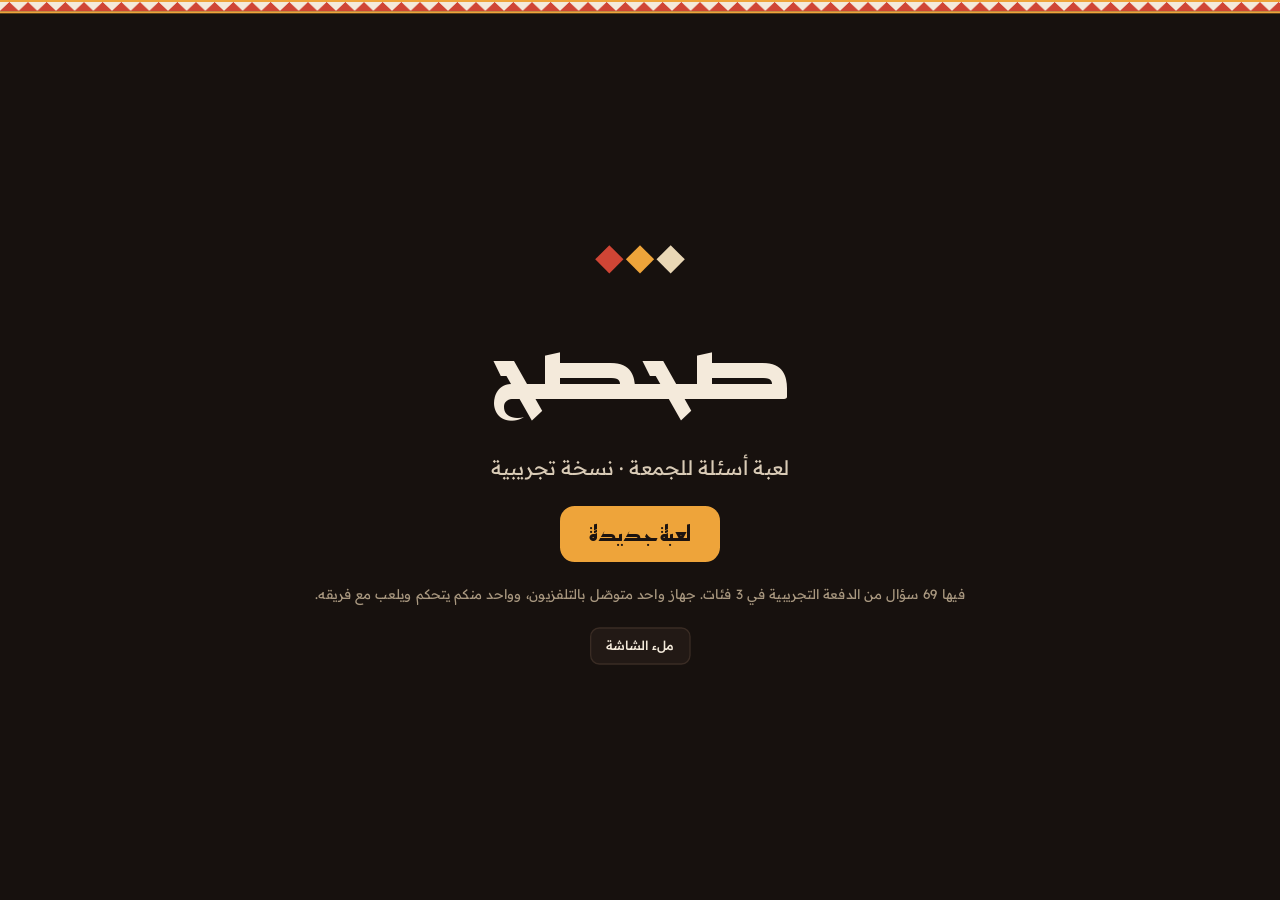
<file: index.html>
<!doctype html>
<html lang="ar" dir="rtl">
<head>
<meta charset="utf-8">
<meta name="viewport" content="width=device-width, initial-scale=1, viewport-fit=cover">
<meta name="robots" content="noindex, nofollow">
<meta name="apple-mobile-web-app-capable" content="yes">
<meta name="mobile-web-app-capable" content="yes">
<meta name="apple-mobile-web-app-status-bar-style" content="black-translucent">
<meta name="apple-mobile-web-app-title" content="صحصح">
<meta name="theme-color" content="#17110E">
<title>صحصح تجريبي</title>
<link rel="stylesheet" href="https://fonts.googleapis.com/css2?family=Readex+Pro:wght@300..700&family=Reem+Kufi:wght@400..700&display=swap">
<style>
/* Layout: a fixed 1920×1080 TV stage, scaled to fit any screen; one screen at a time (home → setup → lifelines → board → question → answer → end).
   Deliberately single-theme (night-time TV game), so colours are set explicitly. */
:root{
  --tent:#17110E; --tent2:#1D1612; --raised:#221915; --raised2:#2A201B; --line:#3A2C24; --chip:#2C221C;
  --wool:#F4EADB; --wool2:#D9CBB6; --dim:#A8977F; --mute:#7D6C5E; --ink:#1B1310;
  --sand:#E9D7B5; --saffron:#EEA43A; --madder:#CF4535; --t1:#3CC0B4; --t2:#8F86F2; --bad:#F2A79C;
  --f-ui:'Readex Pro','Noto Sans Arabic',Tahoma,sans-serif; --f-display:'Reem Kufi','Readex Pro',sans-serif;
  color-scheme:dark;
}
*{box-sizing:border-box}
[hidden]{display:none!important}
html,body{height:100%}
body{margin:0;background:#0F0B09;color:var(--wool);font-family:var(--f-ui);overflow:hidden;-webkit-text-size-adjust:100%}
#viewport{position:fixed;top:env(safe-area-inset-top,0px);right:env(safe-area-inset-right,0px);bottom:env(safe-area-inset-bottom,0px);left:env(safe-area-inset-left,0px);display:flex;align-items:center;justify-content:center;overflow:hidden;overflow:clip}
#stage{width:1920px;height:1080px;flex:none;transform-origin:center center;background:var(--tent);position:relative;overflow:hidden;line-height:1.5}
button,input{font:inherit;color:inherit}
button{cursor:pointer;touch-action:manipulation;-webkit-tap-highlight-color:transparent}
button:disabled{cursor:default}
button:focus-visible,input:focus-visible{outline:5px solid var(--wool);outline-offset:4px}
.screen{position:absolute;inset:0;padding:40px 56px;display:flex;flex-direction:column;gap:24px}
.disp{font-family:var(--f-display);font-weight:700;line-height:1.3}
.sadu{height:14px;background:conic-gradient(from 135deg at 50% 0,var(--madder) 90deg,#0000 0) 0 0/28px 14px repeat-x var(--wool)}
.band{display:flex;flex-direction:column}.band i{display:block;height:3px;background:var(--saffron)}
.pips{display:flex;gap:9px}.pips span{width:11px;height:11px;transform:rotate(45deg);background:currentColor}
.btn{border:0;border-radius:22px;background:var(--saffron);color:var(--ink);font-family:var(--f-display);font-weight:700;font-size:32px;min-height:84px;padding:0 44px;transition:transform .15s ease}
@media (hover:hover){.btn:not(:disabled):hover{transform:translateY(-3px)}.tile:not(:disabled):hover{transform:scale(1.04)}}
.btn.ghost{background:var(--raised);border:2px solid var(--line);color:var(--wool)}
.btn:disabled,.btn.ghost:disabled{background:var(--chip);border-color:transparent;color:var(--mute)}
.small{font-size:19px;min-height:56px;padding:0 22px;border-radius:14px;font-family:var(--f-ui);font-weight:500}
.steps{display:flex;gap:14px;font-size:20px}.steps span{padding:8px 18px;border-radius:99px;border:1px solid var(--line);color:var(--dim)}.steps span.on{background:var(--saffron);border-color:var(--saffron);color:var(--ink);font-weight:600}
.row{display:flex;align-items:center;gap:16px}
.spacer{flex:1}
.panel{border-radius:26px;background:var(--raised);padding:18px 28px;display:flex;align-items:center;justify-content:space-between;gap:20px}
.ll{width:50px;height:50px;border-radius:50%;display:inline-flex;align-items:center;justify-content:center;background:var(--chip);color:var(--wool);border:2px solid transparent;position:relative;font-family:var(--f-display);font-weight:700;font-size:16px;padding:0}
.ll.armed{border-color:var(--saffron);background:var(--saffron);color:var(--ink)}
.ll.used{opacity:.35}
.ll.used::after{content:'';position:absolute;width:56px;height:3px;background:var(--madder);transform:rotate(-45deg)}
.ll svg{width:26px;height:26px}
/* A team's lifeline on the board: icon + name. Not usable right now → dimmed, and a tap explains why (toast). */
.lls{display:flex;gap:16px;align-items:flex-start}
.lli{display:flex;flex-direction:column;align-items:center;gap:4px;padding:0;border:0;background:none;color:var(--wool);font-family:var(--f-ui)}
.lli .nm{font-size:15px;line-height:1.2;color:var(--wool2);white-space:nowrap}
.lli[aria-disabled="true"] .ll:not(.used),.lli[aria-disabled="true"] .nm{opacity:.4}
.banner svg{width:1.1em;height:1.1em;flex:none}
#toast{position:fixed;left:50%;bottom:max(24px,env(safe-area-inset-bottom,0px));transform:translateX(-50%);z-index:30;max-width:min(92vw,960px);padding:12px 24px;border-radius:16px;background:var(--wool);color:var(--ink);font-family:var(--f-ui);font-weight:600;font-size:clamp(15px,2vw,28px);line-height:1.45;text-align:center;box-shadow:0 12px 32px rgba(0,0,0,.55)}
.tile{border:0;border-radius:18px;display:flex;flex-direction:column;align-items:center;justify-content:center;gap:10px;font-family:var(--f-display);font-weight:700;transition:transform .15s ease}
.tile:focus-visible{transform:scale(1.04)}
/* Small screens (phones): the stage is scaled down a lot, so controls grow in stage pixels to stay tappable. */
.compact .btn{min-height:130px;font-size:44px;padding:0 54px}
.compact .small{min-height:120px;font-size:34px;padding:0 34px}
.compact .ll{width:96px;height:96px;font-size:26px}
.compact .ll svg{width:44px;height:44px}
.compact .ll.used::after{width:104px}
.compact input{height:110px!important;font-size:40px!important}
.compact .who{min-height:200px}
.compact .kbig,.compact kbd,.compact .hint{display:none}
.compact .flex-h{height:auto!important}
.compact .lli .nm{font-size:24px}
/* Short stages (phones in landscape): lifeline cards drop their rule line so all 7 fit; picking one shows its rule as a toast. */
.tight .ll-card .rule{display:none}
.tight .ll-card .ll{width:64px;height:64px}
.tight .ll-card .disp{font-size:34px!important}
.t200{background:var(--sand);color:var(--ink)}.t400{background:var(--saffron);color:var(--ink)}.t600{background:var(--madder);color:var(--wool)}
.done{background:var(--tent2);border:2px solid var(--chip);color:var(--mute)}
.banner{border-radius:18px;border:3px solid var(--saffron);padding:10px 22px;font-size:22px;display:inline-flex;align-items:center;gap:12px}
.bar{height:18px;border-radius:99px;background:var(--chip);overflow:hidden}
.bar i{display:block;height:100%;width:100%;transform-origin:right center;transition:transform 1s linear}
.card{border-radius:20px;background:var(--raised);border:3px solid var(--line);padding:18px 20px;text-align:right;display:flex;flex-direction:column;gap:8px}
.card[aria-pressed="true"]{background:var(--raised2)}
.card:disabled{opacity:.5}
.who{border-radius:26px;min-height:150px;padding:0 36px;display:flex;align-items:center;justify-content:space-between;border:3px solid var(--line);background:var(--raised);color:var(--wool);text-align:right}
kbd{font-family:var(--f-ui);font-size:15px;padding:1px 8px;border-radius:6px;border:1px solid #4A3A2F;color:#BFAE98}
.kbig{width:64px;height:64px;border-radius:16px;border:2px solid var(--line);display:flex;align-items:center;justify-content:center;font-family:var(--f-display);font-size:34px;color:#BFAE98}
@keyframes pop{from{opacity:0;transform:scale(.94)}to{opacity:1;transform:scale(1)}}
.pop{animation:pop .4s cubic-bezier(.2,.8,.2,1) both}
@keyframes fall{from{transform:translateY(-80px) rotate(0)}to{transform:translateY(1160px) rotate(540deg)}}
.confetti span{position:absolute;top:0;animation:fall linear infinite both}
#rotate{position:fixed;inset:0;z-index:20;background:var(--tent);display:flex;flex-direction:column;align-items:center;justify-content:center;gap:20px;padding:24px;text-align:center}
#rotate p{margin:0;font-size:18px;color:var(--wool2);max-width:22em}
@media (prefers-reduced-motion: reduce){*{transition:none!important;animation:none!important}.confetti{display:none}}
</style>
</head>
<body>
<div id="viewport"><div id="stage" dir="rtl" lang="ar"></div></div>
<div id="rotate" dir="rtl" hidden>
  <span class="disp" style="font-size:40px">لفّ الجهاز بالعرض</span>
  <p>اللعبة مصممة للشاشة العرضية: تلفزيون، لابتوب، أو آيباد بالعرض.</p>
  <button class="btn small" id="rotate-ok" type="button">كمّل كذا</button>
</div>
<div id="toast" role="status" aria-live="polite" hidden></div>

<script>
const BANK = {"label":"الدفعة التجريبية","categories":[{"slug":"saudi","name":"السعودية","desc":"كل شي عن بلدنا"},{"slug":"football-saudi","name":"كرة قدم سعودية","desc":"الدوري والأندية والنجوم"},{"slug":"general-knowledge","name":"معلومات عامة","desc":"شوي من كل شي"}],"questions":[{"id":"d-p1-saudi-07","category":"saudi","tier":200,"prompt":"كلمة «الرياض» جمع، فما مفردها؟","answer":"روضة","accepted":[],"note":"المطلوب المفرد «روضة»؛ لا تُقبل «رياض» لأنها الجمع"},{"id":"d-p1-saudi-27","category":"saudi","tier":200,"prompt":"طلبت مكتبة الكونغرس الأمريكية أجزاءً من مسلسل رمضاني كوميدي سعودي لوضعها في أرشيفها، فما هو؟","answer":"طاش ما طاش","accepted":["طاش"],"note":""},{"id":"d-p1-saudi-21","category":"saudi","tier":200,"prompt":"أي رالي عالمي يُقام في المملكة العربية السعودية منذ عام 2020؟","answer":"داكار","accepted":["رالي داكار","دكار","رالي دكار"],"note":""},{"id":"d-p1-saudi-02","category":"saudi","tier":200,"prompt":"يوم التأسيس يخلّد قيام الدولة السعودية الأولى، فمن الإمام الذي أسّسها؟","answer":"محمد بن سعود","accepted":["الإمام محمد بن سعود"],"note":""},{"id":"d-p1-saudi-12","category":"saudi","tier":200,"prompt":"ناطحة سحاب مخطط أن تكون الأطول في العالم، وما زالت تحت الإنشاء حتى 2026، ففي أي مدينة سعودية تقع؟","answer":"جدة","accepted":[],"note":""},{"id":"d-p1-saudi-22","category":"saudi","tier":200,"prompt":"يلقّبه مشجعوه بـ«العالمي» لأنه مثّل قارة آسيا في أول كأس عالم للأندية، فما هذا النادي السعودي؟","answer":"النصر","accepted":["نادي النصر"],"note":""},{"id":"d-p1-saudi-26","category":"saudi","tier":200,"prompt":"أي سوق تاريخي أعادت المملكة إحياءه بعد توقف دام 1300 سنة؟","answer":"عكاظ","accepted":["سوق عكاظ"],"note":""},{"id":"d-p1-saudi-11","category":"saudi","tier":200,"prompt":"فازت السعودية عام 2023 باستضافة أي معرض دولي؟","answer":"إكسبو 2030","accepted":["إكسبو","معرض إكسبو","إكسبو الرياض","إكسبو الرياض 2030","Expo 2030","Expo"],"note":""},{"id":"d-p1-saudi-34","category":"saudi","tier":400,"prompt":"ما الشركة السعودية التي أسسها عام 1977 رواد زراعة أيرلنديون مع أمير سعودي؟","answer":"المراعي","accepted":["شركة المراعي"],"note":""},{"id":"d-p1-saudi-09","category":"saudi","tier":400,"prompt":"في أي جزر سعودية يوجد السمك الببغاء ويُقام مهرجان «الحريد» السياحي؟","answer":"فرسان","accepted":["جزر فرسان","جزيرة فرسان"],"note":""},{"id":"d-p1-saudi-13","category":"saudi","tier":200,"prompt":"أي مشروع سعودي سجّلته غينيس عام 2025 أطول شبكة نقل بلا سائق في العالم؟","answer":"قطار الرياض","accepted":["مترو الرياض","ميترو الرياض"],"note":""},{"id":"d-p1-saudi-18","category":"saudi","tier":400,"prompt":"اكتُشف النفط لأول مرة في المملكة عام 1938 في البئر المعروفة بـ«الدمام رقم 7»، فبماذا لُقّبت؟","answer":"بئر الخير","accepted":["الخير"],"note":""},{"id":"d-p1-saudi-24","category":"saudi","tier":400,"prompt":"ما اسم سباق الخيل الدولي الذي يُعد، حتى 2026، أغلى سباق للخيل في العالم؟","answer":"كأس السعودية","accepted":["Saudi Cup"],"note":""},{"id":"d-p1-saudi-28","category":"saudi","tier":400,"prompt":"جبال أي منطقة سعودية تُعد المركز الرئيسي لزراعة البن الخولاني؟","answer":"جازان","accepted":["جيزان","منطقة جازان"],"note":""},{"id":"d-p1-saudi-15","category":"saudi","tier":400,"prompt":"الكل سمع بمشروع «نيوم»، لكن ما معنى اسمه؟","answer":"المستقبل الجديد","accepted":["نيو مستقبل","New Future"],"note":"يكفي أي صيغة تجمع «جديد» و«مستقبل»؛ «الجديد» أو «المستقبل» وحدها لا تكفي"},{"id":"d-p1-saudi-33","category":"saudi","tier":400,"prompt":"كلمة «أرامكو» اختصار لاسم إنجليزي، فما معناه بالعربية؟","answer":"شركة الزيت العربية الأمريكية","accepted":["الزيت العربية الأمريكية","العربية الأمريكية","الشركة العربية الأمريكية للزيت","شركة النفط العربية الأمريكية","Arabian American Oil Company"],"note":"يكفي ذكر «العربية الأمريكية»"},{"id":"d-p1-saudi-23","category":"saudi","tier":200,"prompt":"بطولة سنوية لألعاب الفيديو أُقيمت صيفاً في بوليفارد سيتي بالرياض. ما اسمها؟","answer":"كأس العالم للرياضات الإلكترونية","accepted":["كأس العالم للألعاب الإلكترونية","Esports World Cup","EWC"],"note":"تكفي أي صيغة لـ«كأس العالم» للرياضات أو الألعاب الإلكترونية؛ «جيمرز 8» و«موسم الرياض» لا تُقبل"},{"id":"d-p1-saudi-03","category":"saudi","tier":600,"prompt":"بعد «عام القهوة السعودية» 2022 و«عام الإبل» 2024، بأي اسم سُمّي عام 2026 في المملكة؟","answer":"الذكاء الاصطناعي","accepted":["عام الذكاء الاصطناعي","AI","الذكاء الصناعي","عام الذكاء الصناعي"],"note":""},{"id":"d-p1-saudi-25","category":"saudi","tier":400,"prompt":"قبل أن يحمل اسمه الحالي، بأي اسم عُرف نادي الهلال عند تأسيسه؟","answer":"الأولمبي","accepted":["النادي الأولمبي"],"note":""},{"id":"d-p1-saudi-40","category":"saudi","tier":600,"prompt":"فضية سباق 400 متر حواجز في أولمبياد سيدني 2000 كانت أول ميدالية أولمبية لرياضي سعودي، فمن صاحبها؟","answer":"هادي صوعان","accepted":["صوعان","هادي الصميلي","هادي صوعان الصميلي","هادي سوعان","سوعان"],"note":""},{"id":"d-p1-saudi-20","category":"saudi","tier":400,"prompt":"أي جزء من الدرعية القديمة أُضيف إلى قائمة التراث العالمي لليونسكو عام 2010؟","answer":"حي الطريف","accepted":["الطريف"],"note":"«الدرعية» أو «البجيري» لا تكفي؛ المطلوب اسم الحي المسجّل"},{"id":"d-p1-saudi-39","category":"saudi","tier":600,"prompt":"ما أول فيلم روائي طويل صُوّر بالكامل في السعودية؟","answer":"وجدة","accepted":[],"note":""},{"id":"d-p1-saudi-30","category":"saudi","tier":600,"prompt":"بماذا يُعرف الفن المستخدم في نقوش قرية رجال ألمع، والمسجّل في اليونسكو عام 2017؟","answer":"القَط العسيري","accepted":["فن القط","القط"],"note":""},{"id":"d-p1-saudi-04","category":"saudi","tier":600,"prompt":"من الشاعر الذي كتب كلمات النشيد الوطني السعودي؟","answer":"إبراهيم خفاجي","accepted":["خفاجي"],"note":""},{"id":"d-p1-football-saudi-05","category":"football-saudi","tier":200,"prompt":"مفارقة موسم 2025-2026: أي نادٍ أنهى الدوري السعودي دون أي خسارة، ومع ذلك لم يتوّج باللقب؟","answer":"الهلال","accepted":["الزعيم","نادي الهلال"],"note":""},{"id":"d-p1-football-saudi-01","category":"football-saudi","tier":200,"prompt":"في كأس العالم للأندية 2025، أي فريق إنجليزي أقصاه الهلال؟","answer":"مانشستر سيتي","accepted":["مان سيتي","السيتي"],"note":"لا تُقبل «مانشستر» وحدها لأنها تحتمل مانشستر يونايتد"},{"id":"d-p1-football-saudi-09","category":"football-saudi","tier":200,"prompt":"مهاجم قضى مسيرته كلها مع الهلال، باستثناء إعارة إلى وولفرهامبتون الإنجليزي. من هو؟","answer":"سامي الجابر","accepted":["سامي","الجابر"],"note":""},{"id":"d-p1-football-saudi-35","category":"football-saudi","tier":200,"prompt":"من نجم ليفربول السابق الذي أصبح مدرباً للاتفاق عام 2023؟","answer":"ستيفن جيرارد","accepted":["جيرارد"],"note":""},{"id":"d-p1-football-saudi-36","category":"football-saudi","tier":200,"prompt":"مدرب برتغالي حقق لقب الدوري السعودي مع الهلال ثم مع النصر. من هو؟","answer":"جورجي جيسوس","accepted":["جيسوس","خورخي خيسوس","جورج جيسوس","خيسوس","جيزوس"],"note":""},{"id":"d-p1-football-saudi-04","category":"football-saudi","tier":200,"prompt":"ما اسم النظام الذي استُحدث موسم 1990-1991 لتحديد بطل الدوري السعودي؟","answer":"المربع الذهبي","accepted":["نظام المربع الذهبي","المربع"],"note":""},{"id":"d-p1-football-saudi-12","category":"football-saudi","tier":200,"prompt":"لعب للاتحاد منذ عام 1993، ثم غادره عام 2013 منتقلاً إلى النصر. من هذا النجم؟","answer":"محمد نور","accepted":["نور"],"note":""},{"id":"d-p1-football-saudi-16","category":"football-saudi","tier":200,"prompt":"مع أي نادٍ سعودي توّج الجزائري رياض محرز بلقبين في دوري أبطال آسيا للنخبة؟","answer":"الأهلي","accepted":["الراقي","النادي الأهلي","أهلي جدة"],"note":""},{"id":"d-p1-football-saudi-24","category":"football-saudi","tier":200,"prompt":"من المهاجم السوري الذي توّج هدافاً للدوري السعودي ثلاث سنوات متتالية مع الأهلي؟","answer":"عمر السومة","accepted":["السومة"],"note":""},{"id":"d-p1-football-saudi-20","category":"football-saudi","tier":400,"prompt":"بعقد لمباراتين فقط، أي نجم عالمي ساعد النصر على حصد كأس الكؤوس الآسيوية عام 1998؟","answer":"هريستو ستويتشكوف","accepted":["ستويتشكوف","ستويشكوف","ستويكوف"],"note":""},{"id":"d-p1-football-saudi-26","category":"football-saudi","tier":400,"prompt":"توّج هدافاً للدوري السعودي عام 2022 بقميصين: الشباب، ثم الهلال بعد انتقاله الشتوي. من هو؟","answer":"أوديون إيغالو","accepted":["إيغالو","إيجالو","إيقالو"],"note":""},{"id":"d-p1-football-saudi-31","category":"football-saudi","tier":400,"prompt":"مفاجأة نهائي 2022: أي نادٍ توّج بكأس الملك لأول مرة في تاريخه بعد فوزه على الهلال؟","answer":"الفيحاء","accepted":["نادي الفيحاء"],"note":""},{"id":"d-p1-football-saudi-37","category":"football-saudi","tier":400,"prompt":"قاد الاتحاد إلى ثنائية الدوري وكأس الملك في موسمه الأول 2024-2025. من هذا المدرب الفرنسي؟","answer":"لوران بلان","accepted":["بلان"],"note":""},{"id":"d-p1-football-saudi-18","category":"football-saudi","tier":400,"prompt":"لاعب برتغالي انضم إلى النصر عام 2025، فتوّج بالدوري واختير أفضل لاعب في موسمه الأول. من هو؟","answer":"جواو فيليكس","accepted":["فيليكس","جواو فليكس","فيلكس"],"note":""},{"id":"d-p1-football-saudi-19","category":"football-saudi","tier":400,"prompt":"في نهائي أي بطولة سجّل رونالدو هدفي فوز النصر على الهلال 2-1 صيف 2023؟","answer":"البطولة العربية للأندية","accepted":["البطولة العربية","البطولة العربية للأندية الأبطال","كأس الملك سلمان للأندية","كأس الملك سلمان للأندية العربية","كأس العرب للأندية","كأس الملك سلمان"],"note":"لا تُقبل «كأس الملك» وحدها فهي بطولة محلية مختلفة"},{"id":"d-p1-football-saudi-11","category":"football-saudi","tier":400,"prompt":"في أي نادٍ بدأ الحارس محمد الدعيع مشواره الكروي؟","answer":"الطائي","accepted":["نادي الطائي"],"note":""},{"id":"d-p1-football-saudi-32","category":"football-saudi","tier":400,"prompt":"فاز الاتحاد بنهائي كأس الملك 2025 بنتيجة 3-1. على حساب أي نادٍ؟","answer":"القادسية","accepted":["نادي القادسية"],"note":""},{"id":"d-p1-football-saudi-38","category":"football-saudi","tier":400,"prompt":"أي مدرب ألماني قاد نادياً سعودياً إلى لقبين متتاليين في دوري أبطال آسيا؟","answer":"ماتياس يايسله","accepted":["يايسله","ييسله"],"note":""},{"id":"d-p1-football-saudi-33","category":"football-saudi","tier":600,"prompt":"ما النادي الذي توّج بأول نسخة من كأس السوبر السعودي، بعد فوزه على الاتحاد عام 2013؟","answer":"الفتح","accepted":["نادي الفتح"],"note":""},{"id":"d-p1-football-saudi-06","category":"football-saudi","tier":600,"prompt":"في أول تتويج للاتحاد بدوري أبطال آسيا، خسر ذهاب النهائي 1-3. بأي نتيجة فاز في الإياب؟","answer":"5-0","accepted":["0-5","خمسة صفر","5 مقابل 0","خماسية نظيفة"],"note":"النتيجة الدقيقة مطلوبة"},{"id":"d-p1-football-saudi-13","category":"football-saudi","tier":600,"prompt":"في أي دولة أوروبية احترف حسين عبدالغني عام 2008؟","answer":"سويسرا","accepted":["نيوشاتل","نيوشاتل زاماكس","زاماكس"],"note":"يُقبل اسم ناديه السويسري نيوشاتل زاماكس"},{"id":"d-p1-football-saudi-21","category":"football-saudi","tier":400,"prompt":"من النجم البرازيلي الذي انضم إلى الهلال عام 1978 واعتزل معه عام 1981؟","answer":"ريفيلينو","accepted":["ريفلينو","روبرتو ريفيلينو"],"note":""},{"id":"d-p1-football-saudi-40","category":"football-saudi","tier":600,"prompt":"من المدرب السويسري الذي قاد الأهلي إلى لقب الدوري لأول مرة منذ 34 عاماً؟","answer":"كريستيان غروس","accepted":["غروس","جروس","كريستيان جروس"],"note":""},{"id":"d-p1-general-knowledge-21","category":"general-knowledge","tier":200,"prompt":"من صاحب الهدف في مرمى بلجيكا بمونديال 1994، الذي حلّ سادساً في استفتاء فيفا لأهداف القرن؟","answer":"سعيد العويران","accepted":["العويران","سعيد"],"note":""},{"id":"d-p1-general-knowledge-26","category":"general-knowledge","tier":200,"prompt":"أي فنان سعودي عُرف بألقاب منها «قيثارة الشرق» و«الحنجرة الذهبية» و«صوت الأرض»؟","answer":"طلال مداح","accepted":["طلال"],"note":""},{"id":"d-p1-general-knowledge-01","category":"general-knowledge","tier":200,"prompt":"يظن كثيرون أن سنام الجمل يخزن الماء، فماذا يخزن في الحقيقة؟","answer":"الدهون","accepted":["الدهن","الشحم","نسيج دهني","الأنسجة الدهنية"],"note":""},{"id":"d-p1-general-knowledge-16","category":"general-knowledge","tier":200,"prompt":"أكمل بيت المتنبي الذي يُروى أن غلامه ذكّره به حين أراد الهرب: الخيل والليل والبيداء…","answer":"تعرفني","accepted":["تعرفني والسيف والرمح والقرطاس والقلم"],"note":""},{"id":"d-p1-general-knowledge-27","category":"general-knowledge","tier":200,"prompt":"فن شعبي سعودي يقف فيه الرجال في صفين متقابلين حاملين السيوف، مع قرع الطبول وإلقاء الشعر. ما اسمه؟","answer":"العرضة","accepted":["العرضة النجدية","العرضة السعودية"],"note":""},{"id":"d-p1-general-knowledge-07","category":"general-knowledge","tier":200,"prompt":"اسم «جبرلتار» تحريف أوروبي لاسم عربي سُميت به المنطقة نسبة إلى قائد عسكري مسلم. من هو؟","answer":"طارق بن زياد","accepted":["طارق"],"note":""},{"id":"d-p1-general-knowledge-11","category":"general-knowledge","tier":200,"prompt":"قصر كان مسرحاً لمعركة فتح الرياض عام 1902، التي استعاد فيها الملك عبدالعزيز المدينة. ما اسمه؟","answer":"المصمك","accepted":["قصر المصمك","حصن المصمك"],"note":""},{"id":"d-p1-general-knowledge-28","category":"general-knowledge","tier":400,"prompt":"ما اسم «الكابتن ماجد» في النسخة اليابانية الأصلية؟","answer":"تسوباسا","accepted":["كابتن تسوباسا","سوباسا","تسوباسا أوزورا","كابتن سوباسا"],"note":""},{"id":"d-p1-general-knowledge-09","category":"general-knowledge","tier":400,"prompt":"من بين الدول التي لا تجري فيها أنهار دائمة طوال العام، أيها الأكبر مساحة بفارق كبير؟","answer":"السعودية","accepted":["المملكة العربية السعودية","المملكة"],"note":""},{"id":"d-p1-general-knowledge-14","category":"general-knowledge","tier":400,"prompt":"كانت سكة حديد الحجاز العثمانية تنطلق من دمشق، فأين كانت تنتهي؟","answer":"المدينة المنورة","accepted":["المدينة","طيبة"],"note":""},{"id":"d-p1-general-knowledge-04","category":"general-knowledge","tier":400,"prompt":"ما أسخن كوكب في المجموعة الشمسية؟","answer":"الزهرة","accepted":["كوكب الزهرة","فينوس"],"note":""},{"id":"d-p1-general-knowledge-08","category":"general-knowledge","tier":400,"prompt":"ما اسم أعلى نقطة في السعودية رسمياً، بارتفاع 3015 متراً؟","answer":"جبل السودة","accepted":["السودة","جبال السودة"],"note":""},{"id":"d-p1-general-knowledge-13","category":"general-knowledge","tier":400,"prompt":"قبل أن يتحول اسم بلادنا بمرسوم إلى الاسم الذي نعرفه اليوم، ماذا كان اسمها الرسمي؟","answer":"مملكة الحجاز ونجد وملحقاتها","accepted":["مملكة الحجاز ونجد","مملكة نجد والحجاز","مملكة نجد والحجاز وملحقاتها"],"note":"يُقبل دون «وملحقاتها» وبتقديم نجد على الحجاز."},{"id":"d-p1-general-knowledge-29","category":"general-knowledge","tier":600,"prompt":"أطلق رئيس دولة عربية لقب «فنان العرب» على محمد عبده في حفلة خلال الثمانينات. ما هذه الدولة؟","answer":"تونس","accepted":["الجمهورية التونسية"],"note":"أطلق اللقب الرئيس التونسي الحبيب بورقيبة."},{"id":"d-p1-general-knowledge-32","category":"general-knowledge","tier":600,"prompt":"اسم «الشاورما» تعريب لكلمة تركية عثمانية، فما معناها الحرفي؟","answer":"التدوير","accepted":["الدوران","اللف","الدوار","يدور","يلف"],"note":""},{"id":"d-p1-general-knowledge-35","category":"general-knowledge","tier":600,"prompt":"ابتكر سيزر كارديني سلطة «السيزر» عام 1924 في مطعمه. في أي دولة كان ذلك المطعم؟","answer":"المكسيك","accepted":["مكسيكو","تيخوانا"],"note":""},{"id":"d-p1-general-knowledge-39","category":"general-knowledge","tier":600,"prompt":"بحسب «غينيس» حتى 2026، ما أقدم مؤسسة تعليمية ما زالت تعمل في العالم؟","answer":"جامعة القرويين","accepted":["القرويين","جامع القرويين"],"note":"لا يُقبل «القيروان» فهي مدينة في تونس."},{"id":"d-p1-general-knowledge-05","category":"general-knowledge","tier":600,"prompt":"ما اسم أصغر عظمة في جسم الإنسان؟","answer":"الركاب","accepted":["عظمة الركاب","عظم الركاب"],"note":""},{"id":"d-p1-general-knowledge-10","category":"general-knowledge","tier":400,"prompt":"أي دولة تملك أطول خط ساحلي في العالم؟","answer":"كندا","accepted":[],"note":""},{"id":"d-p1-general-knowledge-19","category":"general-knowledge","tier":600,"prompt":"يحمل كتاب «كليلة ودمنة» اسمي حيوانين من النوع نفسه. ما هذا الحيوان؟","answer":"ابن آوى","accepted":["بنات آوى","الواوي","ابنا آوى","أبناء آوى"],"note":"لا يُقبل «الثعلب» أو «الذئب»."},{"id":"d-p1-general-knowledge-30","category":"general-knowledge","tier":600,"prompt":"ما الفيلم الذي افتُتح به أول عرض سينمائي عام في السعودية بعد عودة السينما، في أبريل 2018؟","answer":"بلاك بانثر","accepted":["النمر الأسود","بلاك بانذر","بلاك بنثر"],"note":""},{"id":"d-p1-general-knowledge-34","category":"general-knowledge","tier":200,"prompt":"مدينة ساحلية يمنية اشتهرت قديماً بتجارة البن، ومنها أخذت قهوة «موكا» اسمها. ما هي؟","answer":"المخا","accepted":["المخاء"],"note":""}],"reserve":[{"id":"d-p1-saudi-01","category":"saudi","tier":200,"prompt":"في شعار المملكة، ما الذي يرمز إلى الحيوية والنماء والصبر؟","answer":"النخلة","accepted":["النخل"],"note":""},{"id":"d-p1-saudi-06","category":"saudi","tier":200,"prompt":"ما اسم أكبر صحراء رملية متصلة في العالم؟","answer":"الربع الخالي","accepted":["الربع"],"note":""},{"id":"d-p1-saudi-08","category":"saudi","tier":400,"prompt":"أكمل لقب مدينة أبها: سيدة…","answer":"الضباب","accepted":["سيدة الضباب"],"note":""},{"id":"d-p1-saudi-19","category":"saudi","tier":400,"prompt":"في أي عاصمة عربية تأسست منظمة «أوبك» عام 1960، وكانت السعودية من أعضائها الخمسة الأوائل؟","answer":"بغداد","accepted":[],"note":""},{"id":"d-p1-saudi-31","category":"saudi","tier":200,"prompt":"كم ريالاً يساوي الدولار الأمريكي في سعر الربط الثابت المعمول به منذ عام 1986؟","answer":"3.75","accepted":["3.75 ريال","ثلاثة وثلاثة أرباع","3 ريالات و75 هللة","ثلاثة ريالات وخمسة وسبعون هللة","ثلاثة وخمسة وسبعين"],"note":""},{"id":"d-p1-saudi-36","category":"saudi","tier":200,"prompt":"من هو أول رائد فضاء عربي، وأول رائد فضاء مسلم؟","answer":"سلطان بن سلمان","accepted":["الأمير سلطان بن سلمان","الأمير سلطان"],"note":""},{"id":"d-p1-saudi-38","category":"saudi","tier":400,"prompt":"ما أول موقع سعودي أُدرج في قائمة التراث العالمي لليونسكو؟","answer":"مدائن صالح","accepted":["الحجر","موقع الحجر"],"note":"«العلا» وحدها لا تكفي"},{"id":"d-p1-football-saudi-15","category":"football-saudi","tier":200,"prompt":"إلى أي نادٍ سعودي انتقل كريم بنزيما عام 2023؟","answer":"الاتحاد","accepted":["العميد","نادي الاتحاد","اتحاد جدة"],"note":""},{"id":"d-p1-football-saudi-17","category":"football-saudi","tier":200,"prompt":"نجم فرنسي أمضى سبعة مواسم مع تشيلسي، ثم انتقل إلى الدوري السعودي عام 2023. من هو؟","answer":"نغولو كانتي","accepted":["كانتي","انغولو كانتي","نجولو كانتي"],"note":""},{"id":"d-p1-football-saudi-23","category":"football-saudi","tier":200,"prompt":"حتى نهاية موسم 2025-2026، من يتصدر هدافي الدوري السعودي عبر كل الحقب منذ 1976-1977؟","answer":"ماجد عبدالله","accepted":["ماجد عبد الله","ماجد","السهم الملتهب"],"note":"السؤال عن المتصدر لا عن الرقم؛ المصادر تختلف في رصيده (178 أو 189 هدفاً)، وقائمة رابطة المحترفين منذ 2008 وحدها تضع السومة أولاً."},{"id":"d-p1-football-saudi-25","category":"football-saudi","tier":200,"prompt":"افتتح نجم برازيلي مشواره الرسمي مع الأهلي بهاتريك في مرمى الحزم عام 2023. من هو؟","answer":"روبرتو فيرمينو","accepted":["فيرمينو","فرمينو"],"note":""},{"id":"d-p1-football-saudi-28","category":"football-saudi","tier":400,"prompt":"حتى نهاية موسم 2025-2026، من ثاني هدافي الدوري السعودي عبر كل الحقب، وقد لعب للوحدة والشباب والهلال؟","answer":"ناصر الشمراني","accepted":["الشمراني"],"note":"المقصود الترتيب عبر كل الحقب؛ قائمة رابطة المحترفين (منذ 2008) وحدها تضعه ثالثاً."},{"id":"d-p1-football-saudi-29","category":"football-saudi","tier":200,"prompt":"بماذا يُلقّب ملعب مدينة الملك عبدالله الرياضية في جدة؟","answer":"الجوهرة المشعة","accepted":["الجوهرة","ملعب الجوهرة"],"note":""},{"id":"d-p1-general-knowledge-03","category":"general-knowledge","tier":200,"prompt":"طعام حلو عُثر على عينات منه في مواقع أثرية، وثبت أنها ما زالت صالحة للأكل بعد آلاف السنين. ما هو؟","answer":"العسل","accepted":[],"note":""},{"id":"d-p1-general-knowledge-06","category":"general-knowledge","tier":200,"prompt":"مدينة واحدة على قارتين، يعيش نحو ثلثي سكانها في أوروبا والباقون في آسيا. ما هي؟","answer":"إسطنبول","accepted":["إستانبول","اسطمبول"],"note":""},{"id":"d-p1-general-knowledge-12","category":"general-knowledge","tier":200,"prompt":"ست من عجائب الدنيا السبع القديمة اندثرت، وبقيت واحدة فقط حتى اليوم. ما هي؟","answer":"الهرم الأكبر","accepted":["هرم خوفو","هرم الجيزة الأكبر","أهرامات الجيزة","الأهرامات","الهرم"],"note":"يُقبل «الأهرامات» أو «هرم خوفو»."},{"id":"d-p1-general-knowledge-17","category":"general-knowledge","tier":200,"prompt":"قصة واحدة تجمع كل حكايات «ألف ليلة وليلة»، بطلتها زوجة الملك. ما اسمها؟","answer":"شهرزاد","accepted":["شهرازاد","شيرزاد"],"note":""},{"id":"d-p1-general-knowledge-36","category":"general-knowledge","tier":400,"prompt":"من أول إنسان سافر إلى الفضاء الخارجي، في أول رحلة فضائية مأهولة ناجحة؟","answer":"يوري غاغارين","accepted":["غاغارين","جاجارين","يوري جاجارين","قاقارين"],"note":""}]};
const DATA = BANK || sampleBank();

// Public test build: the worked examples from content/STYLE_GUIDE.md plus clearly marked placeholders.
// No question from the real bank ever ships in this page.
function sampleBank() {
  const cats = [
    { slug: 'saudi', name: 'السعودية', desc: 'كل شي عن بلدنا' },
    { slug: 'national', name: 'المنتخب السعودي', desc: 'الأخضر في كأس العالم وآسيا' },
    { slug: 'proverbs', name: 'أمثال شعبية', desc: 'أكمل المثل… واعرف قصته' },
    { slug: 'gk', name: 'معلومات عامة', desc: 'شوي من كل شي' },
    { slug: 'nostalgia', name: 'جيل الطيبين', desc: 'المدرسة والبقالة وتلفزيون زمان' },
    { slug: 'got', name: 'صراع العروش', desc: 'العائلات والتنانين والعرش' }
  ];
  const real = [
    { category: 'national', tier: 200, prompt: 'من سجّل هدف الفوز للمنتخب السعودي في مرمى الأرجنتين في مونديال 2022؟', answer: 'سالم الدوسري', accepted: ['الدوسري', 'سالم'] },
    { category: 'national', tier: 400, prompt: 'من سجّل هدف التعادل السعودي الأول في مرمى الأرجنتين في مونديال 2022؟', answer: 'صالح الشهري', accepted: ['الشهري', 'صالح'] },
    { category: 'national', tier: 600, prompt: 'في أي ملعب أُقيمت مباراة السعودية والأرجنتين الشهيرة في مونديال 2022؟', answer: 'استاد لوسيل', accepted: ['لوسيل', 'ملعب لوسيل'] },
    { category: 'saudi', tier: 200, prompt: 'في أي مدينة سعودية تقع نافورة الملك فهد، أطول نافورة من نوعها في العالم؟', answer: 'جدة', accepted: [] },
    { category: 'saudi', tier: 400, prompt: 'مدينة سعودية تقع على جبال السروات، يُقام فيها مهرجان سنوي للورد، وتُلقّب بـ"مدينة الورد". ما هي؟', answer: 'الطائف', accepted: [] },
    { category: 'saudi', tier: 400, prompt: 'كم يبلغ طول جسر الملك فهد الذي يربط السعودية بالبحرين تقريباً؟', answer: '25 كم', accepted: [], note: '±3 كم' },
    { category: 'proverbs', tier: 200, prompt: 'أكمل المثل: اللي ما يعرف الصقر…', answer: 'يشويه', accepted: [] }
  ];
  const questions = [];
  const reserve = [];
  let n = 0;
  for (const c of cats) for (const tier of [200, 400, 600]) {
    const mine = real.filter((r) => r.category === c.slug && r.tier === tier).map((r) => ({ ...r, id: 'r' + n++ }));
    while (mine.length < 3) {
      mine.push({ id: 's' + n++, category: c.slug, tier, prompt: `سؤال تجريبي من «${c.name}» على ${tier} نقطة، بطول سؤال حقيقي عشان تشوفون شكل النص على التلفزيون. وش الجواب؟`, answer: `جواب تجريبي ${mine.length + 1}`, accepted: [] });
    }
    questions.push(...mine.slice(0, 2));
    reserve.push(...mine.slice(2));
  }
  return { label: 'أسئلة أمثلة', categories: cats, questions, reserve };
}
const SOON = ['كرة قدم عالمية', 'جيل الطيبين', 'أمثال شعبية', 'انمي', 'فن خليجي', 'دول وعواصم', 'أكلات سعودية', 'ألعاب فيديو', 'صراع العروش', 'أغاني', 'مسيرة لاعب', 'القرآن الكريم'];
const LL = {
  double: { name: 'دبّلها', when: 'before', scoring: true, mult: 2, glyph: '×2', rule: 'إذا جاوبتوا صح، نقاط السؤال تنضاعف' },
  hole: { name: 'الحفرة', when: 'before', scoring: true, d: ['M4 18c0-1.7 3.6-3 8-3s8 1.3 8 3-3.6 3-8 3-8-1.3-8-3z', 'M12 3v9M8.5 8.5L12 12l3.5-3.5'], rule: 'إذا جاوبتوا صح، الفريق الثاني ينخصم منه نفس النقاط' },
  elder: { name: 'كلمة الكبير', when: 'before', scoring: true, mult: 1.5, glyph: '×1.5', rule: 'أكبر واحد فيكم يجاوب لحاله، وإذا صح ×1.5' },
  warrit: { name: 'ورّطه', when: 'before', d: ['M14 4h6v6', 'M20 4l-9 9M18 14v6H4V6h6'], rule: 'الفريق الثاني يجاوب خانتكم، وإذا غلط النقاط لكم' },
  red: { name: 'الكرت الأحمر', when: 'opponent', d: ['M8 3h8a2 2 0 0 1 2 2v14a2 2 0 0 1-2 2H8a2 2 0 0 1-2-2V5a2 2 0 0 1 2-2z'], rule: 'على دور الخصم: تختارون لاعب منهم يجاوب لحاله' },
  two: { name: 'جوابين', when: 'after', d: ['M2 12.5l4 4 7.5-8.5', 'M11.5 15l1.5 1.5 9-10'], rule: 'بعد ما تشوفون السؤال: محاولتين بدل وحدة' },
  swap: { name: 'بدّلها', when: 'after', d: ['M4 8h13l-3-3', 'M20 16H7l3 3'], rule: 'بعد ما تشوفون السؤال: سؤال ثاني من نفس الفئة والنقاط' }
};
const TEAM_COLORS = ['var(--t1)', 'var(--t2)'];
const FS_OK = !!(document.fullscreenEnabled || document.webkitFullscreenEnabled);
const SAVE_KEY = 'sahsah-play-v1';
const CAT_LIMIT = Math.min(6, DATA.categories.length);

let S = null;        // game state
let timer = null;
const stage = document.getElementById('stage');

function fresh(names) {
  return {
    screen: 'setup', teams: [0, 1].map((i) => ({ name: (names && names[i]) || (i ? 'البنات' : 'الشباب'), score: 0, ll: [], used: [], correct: 0, steals: 0 })),
    picks: [], tiles: [], turn: 0, armed: null, red: false, cur: null, settings: { qTime: 60, sTime: 15 },
    usedQ: [], history: [], adjust: false, pen: null
  };
}
function save() { try { localStorage.setItem(SAVE_KEY, JSON.stringify(S)); } catch (e) { /* storage unavailable */ } }
function load() { try { return JSON.parse(localStorage.getItem(SAVE_KEY) || 'null'); } catch (e) { return null; } }
function liveSave() { const s = load(); return s && s.screen !== 'end' && s.tiles && s.tiles.length ? s : null; }
// Every step that changes the game pushes the state before it, so «تراجع» / Z can walk back (last 30 steps).
function snapshot() { const { history, ...rest } = S; S.history = [...history.slice(-29), JSON.stringify(rest)]; }
const topScreen = () => (S.history.length ? JSON.parse(S.history[S.history.length - 1]).screen : null);

// Two-tap confirm for actions that throw work away: the second tap must come 0.4–4 s after the first
// (a quick double-tap doesn't count), and the button shows «متأكدين؟» in between.
const pending = {};
function twoStep(key) {
  const now = Date.now(), t = pending[key];
  if (t && now - t <= 400) return false;
  if (t && now - t < 4000) { delete pending[key]; return true; }
  pending[key] = now;
  setTimeout(() => { if (pending[key] === now) { delete pending[key]; render(); } }, 4000);
  return false;
}
let toastTimer = null;
function toast(msg) {
  const t = document.getElementById('toast');
  t.textContent = msg; t.hidden = false;
  clearTimeout(toastTimer); toastTimer = setTimeout(() => { t.hidden = true; }, 3500);
}
// Why a team's lifeline can't be tapped right now ('' = it can).
function llWhy(t, id) {
  const L = LL[id], onTurn = S.turn === t, mine = `«${L.name}»`;
  if (S.teams[t].used.includes(id)) return `${mine} انستخدمت خلاص`;
  if (L.when === 'after') return `${mine} تنستخدم بعد ما ينفتح السؤال، وتلقونها تحت المؤقت`;
  if (id === 'red') {
    if (onTurn) return `${mine} ترفعونه في دور الخصم، قبل ما يختارون خانتهم`;
    if (S.armed && ['warrit', 'elder'].includes(S.armed.id)) return `ما ينفع ${mine} مع «${LL[S.armed.id].name}» على نفس السؤال`;
    return '';
  }
  if (!onTurn) return `${mine} تنستخدم في دوركم، قبل ما تختارون الخانة`;
  if (S.red && ['warrit', 'elder'].includes(id)) return `ما ينفع ${mine} والخصم رافع عليكم «الكرت الأحمر»`;
  return '';
}

const esc = (s) => String(s ?? '').replace(/[&<>"']/g, (c) => ({ '&': '&amp;', '<': '&lt;', '>': '&gt;', '"': '&quot;', "'": '&#39;' }[c]));
const catName = (slug) => (DATA.categories.find((c) => c.slug === slug) || {}).name || slug;
const q = (id) => DATA.questions.find((x) => x.id === id) || DATA.reserve.find((x) => x.id === id);
const other = (t) => 1 - t;
const pips = (t) => `<span class="pips">${'<span></span>'.repeat(t / 200)}</span>`;
function icon(id, size) {
  const l = LL[id];
  if (l.glyph) return `<span style="font-size:${size || 16}px">${l.glyph}</span>`;
  return `<svg viewBox="0 0 24 24" fill="none" stroke="currentColor" stroke-width="2.2" stroke-linecap="round" stroke-linejoin="round" aria-hidden="true">${l.d.map((d) => `<path d="${d}"></path>`).join('')}</svg>`;
}
function band() { return '<div class="band" aria-hidden="true"><i></i><div class="sadu"></div><i></i></div>'; }
function steps(n) { return `<div class="steps">${['الفرق والفئات', 'وسائل المساعدة', 'يلا نلعب'].map((s, i) => `<span class="${i + 1 === n ? 'on' : ''}">${i + 1} ${s}</span>`).join('')}</div>`; }

// ---- screens -----------------------------------------------------------------
const screens = {
  home() {
    const live = liveSave();
    return `<div class="screen" style="padding:0;gap:0">${band()}
      <div style="flex:1;display:flex;flex-direction:column;align-items:center;justify-content:center;gap:34px;text-align:center">
        <div class="row" aria-hidden="true" style="gap:16px"><span style="width:30px;height:30px;transform:rotate(45deg);background:var(--sand)"></span><span style="width:30px;height:30px;transform:rotate(45deg);background:var(--saffron)"></span><span style="width:30px;height:30px;transform:rotate(45deg);background:var(--madder)"></span></div>
        <h1 class="disp" style="margin:0;font-size:160px">صحصح</h1>
        <p style="margin:0;font-size:30px;color:var(--wool2)">لعبة أسئلة للجمعة · نسخة تجريبية</p>
        <div class="row" style="gap:20px">
          ${live
            ? `<button class="btn" data-a="resume" type="button">كمّل اللعبة</button><button class="btn ghost" data-a="new" type="button">${pending.new ? 'متأكدين؟ اللعبة المحفوظة بتنمسح' : 'لعبة جديدة'}</button>`
            : '<button class="btn" data-a="new" type="button">لعبة جديدة</button>'}
        </div>
        <p style="margin:0;font-size:20px;color:var(--dim);max-width:1150px">${BANK ? `فيها ${DATA.questions.length} سؤال من ${esc(DATA.label)} في ${DATA.categories.length} فئات.` : 'نسخة لتجربة طريقة اللعب: أغلب الأسئلة أمثلة شكلية، والأسئلة الحقيقية المدققة تنضاف بعدين.'} جهاز واحد متوصّل بالتلفزيون، وواحد منكم يتحكم ويلعب مع فريقه.</p>
        ${FS_OK ? '<button class="btn ghost small" data-a="fullscreen" type="button">ملء الشاشة</button>' : (navigator.standalone ? '' : '<p style="margin:0;font-size:20px;color:var(--dim)">على الآيفون: زر المشاركة ثم «إضافة إلى الشاشة الرئيسية» عشان تفتح ملء الشاشة بدون شريط المتصفح.</p>')}
      </div></div>`;
  },

  setup() {
    const n = [0, 1].map((t) => S.picks.filter((p) => p.team === t).length);
    const done = S.picks.length >= CAT_LIMIT;
    const turn = n[0] <= n[1] ? 0 : 1;
    const cards = DATA.categories.map((c) => {
      const p = S.picks.find((x) => x.slug === c.slug);
      // A game takes 2 questions per tier, so the scarcest tier sets how many games are left.
      const left = Math.min(...[200, 400, 600].map((t) => Math.floor([...DATA.questions, ...DATA.reserve].filter((x) => x.category === c.slug && x.tier === t).length / 2)));
      const border = p ? TEAM_COLORS[p.team] : 'var(--line)';
      return `<button class="card" type="button" data-a="pick" data-slug="${c.slug}" aria-pressed="${!!p}" ${!p && done ? 'disabled' : ''} style="border-color:${border};min-height:180px">
        <span class="disp" style="font-size:32px">${esc(c.name)}</span>
        <span style="font-size:18px;color:#BFAE98">${esc(c.desc || '')}</span>
        <span class="row" style="justify-content:space-between"><span style="padding:4px 12px;border-radius:99px;background:var(--chip);font-size:16px">${BANK ? (left === 0 ? 'خلصت أسئلتها' : left === 1 ? 'باقي لعبة وحدة' : left === 2 ? 'باقي لعبتين' : `باقي ${left} ${left <= 10 ? 'ألعاب' : 'لعبة'}`) : 'أسئلة أمثلة'}</span>${p ? `<span style="padding:4px 12px;border-radius:99px;background:${border};color:var(--ink);font-size:16px;font-weight:600">${esc(S.teams[p.team].name)}</span>` : ''}</span>
      </button>`;
    }).join('') + SOON.map((s) => `<button class="card" type="button" disabled style="min-height:180px;background:var(--tent2)"><span class="disp" style="font-size:28px">${esc(s)}</span><span class="spacer"></span><span><span style="padding:4px 12px;border-radius:99px;background:var(--chip);font-size:16px;color:#BFAE98">قريباً</span></span></button>`).join('');
    return `<div class="screen">
      <div class="row flex-h" style="height:64px"><span class="disp" style="font-size:34px">صحصح</span>${steps(1)}<span class="spacer"></span>
        ${[0, 1].map((t) => `<label for="name${t}" style="font-size:18px;color:var(--dim)">${t ? 'الفريق الثاني' : 'الفريق الأول'}</label><input id="name${t}" data-name="${t}" value="${esc(S.teams[t].name)}" maxlength="16" style="width:220px;height:56px;padding:0 18px;border-radius:14px;background:var(--raised);border:2px solid ${TEAM_COLORS[t]};font-family:var(--f-display);font-size:24px">`).join('')}
      </div>
      <div class="row" style="height:70px"><h1 class="disp" style="margin:0;font-size:48px">${done ? 'تمام، اخترتوا الفئات' : `دور <span style="color:${TEAM_COLORS[turn]}">${esc(S.teams[turn].name)}</span> يختارون`}</h1><span class="spacer"></span>
        <span style="font-size:22px;color:var(--wool2)">${CAT_LIMIT === 6 ? 'كل فريق 3 فئات بالتناوب' : `${CAT_LIMIT} فئات بالتناوب`} · <b class="disp">${S.picks.length} من ${CAT_LIMIT}</b></span></div>
      <div style="flex:1;overflow:auto;display:grid;grid-template-columns:repeat(5,minmax(0,1fr));gap:18px;align-content:start;padding:4px">${cards}</div>
      <div class="row" style="justify-content:flex-end"><button class="btn" type="button" data-a="to-ll" ${done ? '' : 'disabled'}>${done ? 'التالي' : `باقي ${CAT_LIMIT - S.picks.length} فئات`}</button></div>
    </div>`;
  },

  lifelines() {
    const ready = S.teams.every((t) => t.ll.length === 3);
    const col = (t) => {
      const mine = S.teams[t].ll;
      const full = mine.length >= 3;
      return `<section style="border-radius:28px;background:var(--tent2);border:1px solid var(--chip);padding:22px 26px;display:flex;flex-direction:column;gap:14px;min-height:0;overflow:auto">
        <div class="row" style="justify-content:space-between"><h2 class="disp" style="margin:0;font-size:36px;color:${TEAM_COLORS[t]}">${esc(S.teams[t].name)}</h2><span class="disp" style="font-size:26px">${mine.length} من 3</span></div>
        <div style="display:grid;grid-template-columns:repeat(2,minmax(0,1fr));gap:10px">
        ${Object.keys(LL).map((id) => {
          const on = mine.includes(id);
          return `<button class="card ll-card" type="button" data-a="ll-pick" data-team="${t}" data-id="${id}" aria-pressed="${on}" ${!on && full ? 'disabled' : ''} style="min-height:126px;border-color:${on ? TEAM_COLORS[t] : 'var(--line)'}">
            <span class="row" style="gap:14px"><span class="ll" style="${on ? `background:${TEAM_COLORS[t]};color:var(--ink)` : ''}">${icon(id)}</span><span class="disp" style="font-size:26px">${LL[id].name}</span></span>
            <span class="rule" style="font-size:17px;color:#BFAE98">${LL[id].rule}</span></button>`;
        }).join('')}</div></section>`;
    };
    const step = (key, label, min, max, st) => `<span style="font-size:19px;color:var(--wool2)">${label}</span>
      <button class="ll" type="button" data-a="set" data-key="${key}" data-d="${-st}" data-min="${min}" data-max="${max}" aria-label="أنقص ${label}">−</button>
      <span class="disp" style="font-size:26px;min-width:76px;text-align:center">${S.settings[key]} ث</span>
      <button class="ll" type="button" data-a="set" data-key="${key}" data-d="${st}" data-min="${min}" data-max="${max}" aria-label="زِد ${label}">+</button>`;
    return `<div class="screen">
      <div class="row" style="height:64px"><span class="disp" style="font-size:34px">صحصح</span>${steps(2)}</div>
      <div class="row"><h1 class="disp" style="margin:0;font-size:44px">كل فريق يختار 3 من 7</h1><span class="spacer"></span><span style="font-size:20px;color:var(--wool2)">كل وسيلة مرة وحدة · وسيلة نقاط وحدة على السؤال</span></div>
      <div style="flex:1;display:grid;grid-template-columns:repeat(2,minmax(0,1fr));gap:32px;min-height:0">${col(0)}${col(1)}</div>
      <div class="row" style="gap:12px">${step('qTime', 'وقت السؤال', 15, 180, 15)}<span style="width:24px"></span>${step('sTime', 'وقت السرقة', 5, 60, 5)}<span class="spacer"></span>
        <button class="btn ghost small" type="button" data-a="back-setup">رجوع</button>
        <button class="btn" type="button" data-a="start" ${ready ? '' : 'disabled'}>${ready ? 'يلا نبدأ' : 'كمّلوا اختياركم'}</button></div>
    </div>`;
  },

  board() {
    const left = S.tiles.filter((t) => !t.done).length;
    const panel = (t) => {
      const team = S.teams[t];
      const onTurn = S.turn === t;
      const adj = (d) => `<button class="ll" type="button" data-a="pts" data-team="${t}" data-d="${d}" aria-label="${d > 0 ? 'زِد' : 'أنقص'} 100 لـ${esc(team.name)}" style="font-family:var(--f-ui);font-size:15px">${d > 0 ? '+100' : '−100'}</button>`;
      return `<div class="panel" style="outline:${onTurn ? `4px solid ${TEAM_COLORS[t]}` : '1px solid var(--line)'}">
        <div style="display:flex;flex-direction:column;gap:10px">
          <div class="row" style="gap:14px"><span class="disp" style="font-size:40px;color:${TEAM_COLORS[t]}">${esc(team.name)}</span>${onTurn ? `<span style="padding:3px 14px;border-radius:99px;background:${TEAM_COLORS[t]};color:var(--ink);font-size:18px;font-weight:600">دوركم</span>` : ''}</div>
          <div class="lls">${team.ll.map((id) => {
            const used = team.used.includes(id);
            const armed = (S.armed && S.armed.id === id && S.armed.team === t) || (id === 'red' && S.red && S.red.team === t);
            const why = armed ? '' : llWhy(t, id);
            return `<button class="lli" type="button" data-a="arm" data-team="${t}" data-id="${id}" ${why ? `aria-disabled="true" data-why="${esc(why)}"` : ''} aria-label="${LL[id].name}">
              <span class="ll ${used ? 'used' : ''} ${armed ? 'armed' : ''}" style="${!why && !armed ? `border-color:${TEAM_COLORS[t]}` : ''}">${icon(id)}</span><span class="nm">${LL[id].name}</span></button>`;
          }).join('')}</div>
        </div>
        <div class="row" style="gap:12px">${S.adjust ? adj(-100) : ''}<span class="disp" style="font-size:88px;line-height:1.1;font-variant-numeric:tabular-nums">${team.score}</span>${S.adjust ? adj(100) : ''}</div>
      </div>`;
    };
    const cols = S.picks.map((p) => {
      const tiles = S.tiles.filter((t) => t.cat === p.slug);
      return `<div style="display:flex;flex-direction:column;gap:12px;min-width:0">
        <div style="height:140px;border-radius:22px;overflow:hidden;background:var(--raised);display:flex;flex-direction:column">
          <div aria-hidden="true" style="height:12px;background:conic-gradient(from 135deg at 50% 0,${TEAM_COLORS[p.team]} 90deg,#0000 0) 0 0/24px 12px repeat-x var(--chip)"></div>
          <div style="flex:1;display:flex;flex-direction:column;align-items:center;justify-content:center;text-align:center;padding:6px 14px"><span class="disp" style="font-size:32px">${esc(catName(p.slug))}</span><span style="font-size:18px;color:${TEAM_COLORS[p.team]}">اختيار ${esc(S.teams[p.team].name)}</span></div>
        </div>
        <div style="flex:1;display:grid;grid-template-columns:repeat(2,minmax(0,1fr));grid-template-rows:repeat(3,minmax(0,1fr));gap:12px">
        ${tiles.map((t) => t.done
          ? `<div class="tile done"><span style="font-size:34px;color:${t.winner === null ? 'var(--mute)' : TEAM_COLORS[t.winner]};${t.winner === null ? 'text-decoration:line-through' : ''}">${t.winner === null ? t.tier : '+' + t.points}</span><span style="font-size:18px;font-family:var(--f-ui);font-weight:400;color:${t.winner === null ? 'var(--mute)' : TEAM_COLORS[t.winner]}">${t.winner === null ? 'لا أحد' : esc(S.teams[t.winner].name)}</span></div>`
          : `<button class="tile t${t.tier}" type="button" data-a="open" data-tile="${t.id}" aria-label="${esc(catName(p.slug))} ${t.tier}"><span style="font-size:${S.picks.length > 4 ? 60 : 76}px;line-height:1">${t.tier}</span>${pips(t.tier)}</button>`).join('')}
        </div></div>`;
    }).join('');
    const armedNote = S.armed ? `<span class="banner">${icon(S.armed.id, 20)} ${LL[S.armed.id].name} جاهزة لـ${esc(S.teams[S.armed.team].name)} · اختاروا الخانة</span>` : '';
    const redNote = S.red ? `<span class="banner" style="border-color:var(--madder)">الكرت الأحمر من ${esc(S.teams[S.red.team].name)}</span>` : '';
    return `<div class="screen" style="padding:32px 44px;gap:20px">
      <div class="flex-h" style="display:grid;grid-template-columns:minmax(0,1fr) 420px minmax(0,1fr);gap:24px;height:180px">
        ${panel(0)}
        <div style="display:flex;flex-direction:column;align-items:center;justify-content:center;text-align:center;gap:4px"><span style="font-size:20px;color:var(--dim)">الدور على</span><span class="disp" style="font-size:48px;color:${TEAM_COLORS[S.turn]}">${esc(S.teams[S.turn].name)}</span><span style="font-size:19px;color:var(--dim)">باقي <b class="disp" style="color:var(--wool)">${left}</b> خانة من ${S.tiles.length}</span></div>
        ${panel(1)}
      </div>
      <div style="flex:1;display:grid;grid-template-columns:repeat(${S.picks.length},minmax(0,1fr));gap:20px;min-height:0">${cols}</div>
      <div class="row flex-h" style="height:64px;border-top:1px solid var(--chip);padding-top:12px">
        <span style="padding:6px 14px;border-radius:10px;background:var(--chip);color:var(--dim);font-size:17px">التحكم</span>
        <button class="btn ghost small" type="button" data-a="undo" ${S.history.length ? '' : 'disabled'}>تراجع <kbd>Z</kbd></button>
        <button class="btn ghost small" type="button" data-a="adjust" ${S.adjust ? 'style="border-color:var(--saffron)"' : ''}>${S.adjust ? 'خلصت تعديل النقاط' : 'تعديل النقاط'}</button>
        <button class="btn ghost small" type="button" data-a="end" style="color:var(--bad)">${pending.end ? 'متأكدين؟ اضغط مرة ثانية' : 'إنهاء اللعبة'}</button>
        ${armedNote}${redNote}<span class="spacer"></span>
        <span class="hint" style="font-size:18px;color:var(--dim)">المس الخانة لفتحها · قبلها تقدرون تفعّلون وسيلة من لوحة فريقكم</span>
      </div></div>`;
  },

  question() {
    const c = S.cur; const qq = q(c.qid); const tile = S.tiles.find((t) => t.id === c.tile);
    const answering = c.armed && c.armed.id === 'warrit' ? other(S.turn) : S.turn;
    const total = c.phase === 'steal' ? S.settings.sTime : S.settings.qTime;
    const frac = c.phase === 'over' ? 0 : Math.max(0, Math.min(1, c.left / total));
    const label = c.phase === 'steal' ? `فرصة ${esc(S.teams[other(answering)].name)} للسرقة` : c.phase === 'over' ? 'خلص الوقت' : c.running ? `باقي لـ${esc(S.teams[answering].name)}` : 'المؤقت واقف';
    const color = c.phase === 'steal' ? TEAM_COLORS[other(answering)] : TEAM_COLORS[answering];
    const notes = [];
    if (c.armed && LL[c.armed.id].scoring) notes.push(`${icon(c.armed.id, 20)} ${LL[c.armed.id].name}${LL[c.armed.id].mult ? ` · ${tile.tier} × ${LL[c.armed.id].mult} = ${Math.round(tile.tier * LL[c.armed.id].mult)}` : ' · إذا صح ينخصم من الخصم ' + tile.tier}`);
    if (c.armed && c.armed.id === 'elder') notes.push('أكبر واحد في الفريق يجاوب لحاله');
    if (c.armed && c.armed.id === 'warrit') notes.push(`ورّطه: ${esc(S.teams[answering].name)} يجاوبون، وإذا غلطوا النقاط لـ${esc(S.teams[S.turn].name)}`);
    if (c.red) notes.push(`الكرت الأحمر: ${esc(S.teams[c.red.team].name)} يختارون لاعب من ${esc(S.teams[answering].name)} يجاوب لحاله`);
    if (c.two) notes.push('جوابين: لكم محاولتين');
    if (c.swapped) notes.push('انبدّل السؤال');
    const after = c.phase === 'main' ? S.teams[answering].ll.filter((id) => LL[id].when === 'after' && !S.teams[answering].used.includes(id)) : [];
    const canSwap = (id) => id !== 'swap' || pool(tile.cat, tile.tier).length > 0;
    const canSteal = c.phase === 'main' && !(c.armed && c.armed.id === 'warrit');
    return `<div class="screen" style="gap:26px">
      <div class="row" style="height:68px;gap:14px">
        <span style="height:64px;padding:0 24px;border-radius:18px;background:var(--raised);display:flex;align-items:center" class="disp"><span style="font-size:30px">${esc(catName(tile.cat))}</span></span>
        <span class="t${tile.tier}" style="height:64px;padding:0 22px;border-radius:18px;display:flex;align-items:center;gap:14px"><span class="disp" style="font-size:36px">${tile.tier}</span>${pips(tile.tier)}</span>
        <span class="spacer"></span>
        <span style="font-size:22px"><span style="color:var(--t1)">${esc(S.teams[0].name)}</span> <b class="disp">${S.teams[0].score}</b> · <span style="color:var(--t2)">${esc(S.teams[1].name)}</span> <b class="disp">${S.teams[1].score}</b></span>
      </div>
      ${notes.length ? `<div class="row" style="flex-wrap:wrap;gap:12px">${notes.map((n) => `<span class="banner">${n}</span>`).join('')}</div>` : ''}
      <div style="flex:1;display:flex;align-items:center;justify-content:center;padding:0 80px"><p style="margin:0;max-width:1560px;text-align:center;font-weight:500;font-size:66px;line-height:1.5;text-wrap:balance">${esc(qq.prompt)}</p></div>
      <div style="display:flex;flex-direction:column;gap:14px">
        <div class="row" style="align-items:flex-end">
          <span class="disp" id="t-left" style="font-size:112px;line-height:1;font-variant-numeric:tabular-nums;color:${c.phase === 'main' && c.left <= 5 ? 'var(--madder)' : 'var(--wool)'}">${c.left}</span>
          <span style="font-size:28px;font-weight:600;color:${color}">${label}</span><span class="spacer"></span>
          ${after.length ? `<span style="font-size:19px;color:var(--dim)">مساعدات ${esc(S.teams[answering].name)}</span>` : ''}
          ${after.map((id) => `<button class="btn ghost small" type="button" data-a="use-after" data-id="${id}" ${canSwap(id) ? '' : 'disabled'} style="border-color:${TEAM_COLORS[answering]};display:inline-flex;align-items:center;gap:10px"><span class="ll" style="width:34px;height:34px;background:none">${icon(id)}</span>${LL[id].name}</button>`).join('')}
        </div>
        <div class="bar" id="t-bar" role="progressbar" aria-label="الوقت" aria-valuemin="0" aria-valuemax="${total}" aria-valuenow="${c.left}"><i id="t-fill" style="background:${color};transform:scaleX(${frac})"></i></div>
      </div>
      <div class="row flex-h" style="height:96px;border-top:1px solid var(--chip);padding-top:16px">
        <span style="padding:6px 14px;border-radius:10px;background:var(--chip);color:var(--dim);font-size:17px">التحكم</span>
        <button class="btn ghost small" type="button" data-a="back-q">رجّعها (فتحتها بالغلط)</button>
        ${c.phase === 'over' ? '' : `<button class="btn ghost small" type="button" data-a="pause">${c.running ? 'وقّف المؤقت' : 'كمّل المؤقت'}</button>`}
        ${topScreen() === 'question' ? '<button class="btn ghost small" type="button" data-a="undo">تراجع <kbd>Z</kbd></button>' : ''}
        <span class="spacer"></span>
        ${canSteal ? `<button class="btn ghost small" type="button" data-a="to-steal" style="border-color:${TEAM_COLORS[other(answering)]}">غلطوا؟ افتح السرقة</button>` : ''}
        <button class="btn" type="button" data-a="reveal">الإجابة <kbd style="border-color:var(--ink);color:var(--ink)">Space</kbd></button>
      </div></div>`;
  },

  answer() {
    const c = S.cur; const qq = q(c.qid); const tile = S.tiles.find((t) => t.id === c.tile);
    const warrit = c.armed && c.armed.id === 'warrit';
    const answering = warrit ? other(S.turn) : S.turn;
    const opts = resolveOptions();
    const btn = (o) => `<button class="who" type="button" data-a="resolve" data-r="${o.r}" style="${o.style || ''}">
      <span style="display:flex;flex-direction:column"><span class="disp" style="font-size:46px;${o.color ? `color:${o.color}` : ''}">${o.title}</span><span style="font-size:22px;color:var(--wool2)">${o.sub}</span></span>
      <span class="kbig">${o.key}</span></button>`;
    return `<div class="screen" style="gap:26px">
      <div class="row flex-h" style="height:68px;gap:14px">
        <span class="disp" style="height:64px;padding:0 24px;border-radius:18px;background:var(--raised);display:flex;align-items:center;font-size:30px">${esc(catName(tile.cat))}</span>
        <span class="t${tile.tier}" style="height:64px;padding:0 22px;border-radius:18px;display:flex;align-items:center;gap:14px"><span class="disp" style="font-size:36px">${tile.tier}</span>${pips(tile.tier)}</span>
        <span class="spacer"></span><p style="margin:0;max-width:1000px;font-size:26px;color:#BFAE98;text-align:left">${esc(qq.prompt)}</p>
        <button class="btn ghost small" type="button" data-a="undo">تراجع <kbd>Z</kbd></button>
      </div>
      <div style="flex:1;display:flex;align-items:center;justify-content:center">
        <div class="pop" style="width:1240px;border-radius:32px;overflow:hidden;background:var(--raised);box-shadow:0 40px 90px -30px rgba(0,0,0,.8)">
          <div class="sadu" aria-hidden="true"></div>
          <div style="padding:40px 72px 44px;display:flex;flex-direction:column;align-items:center;gap:12px;text-align:center">
            <span style="font-size:26px;color:var(--dim)">الجواب</span>
            <span class="disp" style="font-size:${qq.answer.length > 18 ? 88 : 110}px;color:var(--saffron)">${esc(qq.answer)}</span>
            ${qq.accepted && qq.accepted.length ? `<span style="font-size:26px;color:var(--wool2)">يُقبل كذلك: ${qq.accepted.map(esc).join(' · ')}</span>` : ''}
            ${qq.note ? `<span style="font-size:24px;color:var(--wool2)">${esc(qq.note)}</span>` : ''}
          </div>
          <div class="sadu" aria-hidden="true" style="transform:scaleY(-1)"></div>
        </div>
      </div>
      <h2 class="disp" style="margin:0;text-align:center;font-size:44px">${warrit ? `${esc(S.teams[answering].name)} جاوبوا صح؟` : 'مين جاوب؟'}</h2>
      <div style="display:grid;grid-template-columns:${opts.map(() => 'minmax(0,1fr)').join(' ')};gap:24px">${opts.map(btn).join('')}</div>
    </div>`;
  },

  end() {
    const [a, b] = S.teams;
    const w = a.score === b.score ? null : a.score > b.score ? 0 : 1;
    const colors = ['#E9D7B5', '#EEA43A', '#CF4535', '#3CC0B4', '#8F86F2', '#F4EADB'];
    const conf = Array.from({ length: 30 }, (_, i) => `<span style="left:${(i * 37) % 98}%;width:${12 + (i * 7) % 14}px;height:${12 + (i * 7) % 14}px;background:${colors[i % 6]};clip-path:${i % 2 ? 'polygon(50% 0,100% 50%,50% 100%,0 50%)' : 'polygon(50% 0,100% 100%,0 100%)'};animation-duration:${5 + (i % 5)}s;animation-delay:${(i * 0.37) % 6}s"></span>`).join('');
    const card = (t) => `<div style="width:520px;border-radius:28px;background:var(--raised);border:3px solid ${w === t ? TEAM_COLORS[t] : 'var(--line)'};padding:24px 32px;display:flex;flex-direction:column;gap:14px">
      <div class="row" style="justify-content:space-between"><span class="disp" style="font-size:44px;color:${TEAM_COLORS[t]}">${esc(S.teams[t].name)}</span><span class="disp" style="font-size:72px">${S.teams[t].score}</span></div>
      <div style="display:grid;grid-template-columns:repeat(2,minmax(0,1fr));gap:10px">${[[S.teams[t].correct, 'جواب صح'], [S.teams[t].steals, 'سرقة']].map(([n, l]) => `<div style="border-radius:16px;background:var(--tent2);padding:10px;text-align:center"><div class="disp" style="font-size:34px">${n}</div><div style="font-size:17px;color:#BFAE98">${l}</div></div>`).join('')}</div></div>`;
    return `<div class="screen" style="padding:0;gap:0">
      ${w !== null ? `<div class="confetti" aria-hidden="true" style="position:absolute;inset:0;pointer-events:none">${conf}</div>` : ''}
      ${band()}
      <div style="position:relative;flex:1;display:flex;flex-direction:column;align-items:center;justify-content:center;gap:24px;text-align:center;padding:40px">
        ${w !== null
          ? `<span style="font-size:34px;color:var(--wool2)">الفوز لـ</span><h1 class="disp pop" style="margin:0;font-size:200px;line-height:1.2;color:${TEAM_COLORS[w]}">${esc(S.teams[w].name)}</h1><span class="disp" style="font-size:56px;color:var(--saffron)">كفو عليكم!</span>`
          : `<h1 class="disp pop" style="margin:0;font-size:180px;color:var(--saffron)">تعادل!</h1><span style="font-size:32px;color:var(--wool2)">ضربات الترجيح: سؤال لكل فريق بالتناوب، 5 جولات</span>`}
        <div class="row" style="gap:28px">${card(0)}${card(1)}</div>
        <div class="row" style="gap:16px">
          ${w === null ? '<button class="btn" type="button" data-a="pens">ابدأ ضربات الترجيح</button>' : ''}
          <button class="btn ${w === null ? 'ghost' : ''}" type="button" data-a="again">لعبة جديدة</button>
          ${S.history.length ? '<button class="btn ghost small" type="button" data-a="undo">تراجع (انتهت بالغلط)</button>' : ''}
          <button class="btn ghost small" type="button" data-a="home">الرئيسية</button>
        </div>
      </div></div>`;
  },

  pens() {
    const P = S.pen; const qq = P.qid ? q(P.qid) : null;
    const row = (t) => `<div class="row" style="gap:16px"><span class="disp" style="font-size:36px;min-width:220px;color:${TEAM_COLORS[t]}">${esc(S.teams[t].name)}</span>${Array.from({ length: Math.max(5, P.kicks[t].length) }, (_, i) => {
      const k = P.kicks[t][i];
      return `<span style="width:44px;height:44px;border-radius:50%;border:3px solid ${TEAM_COLORS[t]};background:${k === true ? TEAM_COLORS[t] : k === false ? 'var(--madder)' : 'transparent'}"></span>`;
    }).join('')}</div>`;
    if (P.winner !== null && P.winner !== undefined) {
      return `<div class="screen" style="align-items:center;justify-content:center;text-align:center;gap:30px">${row(0)}${row(1)}
        <h1 class="disp pop" style="margin:0;font-size:${P.winner === -1 ? 120 : 160}px;color:${P.winner === -1 ? 'var(--saffron)' : TEAM_COLORS[P.winner]}">${P.winner === -1 ? 'خلصت الأسئلة… تعادل' : esc(S.teams[P.winner].name)}</h1>
        ${P.winner === -1 ? '' : '<span class="disp" style="font-size:56px;color:var(--saffron)">فازوا بضربات الترجيح!</span>'}
        <div class="row" style="gap:16px"><button class="btn" type="button" data-a="again">لعبة جديدة</button><button class="btn ghost small" type="button" data-a="undo">تراجع</button><button class="btn ghost small" type="button" data-a="home">الرئيسية</button></div></div>`;
    }
    return `<div class="screen" style="gap:28px">
      <div class="row"><h1 class="disp" style="margin:0;font-size:48px">ضربات الترجيح</h1><span class="spacer"></span><span style="font-size:24px;color:var(--wool2)">الدور على <b style="color:${TEAM_COLORS[P.turn]}">${esc(S.teams[P.turn].name)}</b></span></div>
      <div style="display:flex;flex-direction:column;gap:14px">${row(0)}${row(1)}</div>
      <div style="flex:1;display:flex;flex-direction:column;align-items:center;justify-content:center;gap:30px;text-align:center">
        <span style="font-size:24px;color:var(--dim)">${esc(catName(qq.category))} · ${qq.tier}</span>
        <p style="margin:0;max-width:1560px;font-weight:500;font-size:62px;line-height:1.5">${esc(qq.prompt)}</p>
        ${P.revealed ? `<span class="disp pop" style="font-size:90px;color:var(--saffron)">${esc(qq.answer)}</span>` : ''}
      </div>
      <div class="row" style="justify-content:center;gap:20px">
        <button class="btn ghost small" type="button" data-a="undo">تراجع</button>
        ${P.revealed
          ? `<button class="btn" type="button" data-a="kick" data-ok="1" style="background:${TEAM_COLORS[P.turn]}">جاوبوا صح</button><button class="btn ghost" type="button" data-a="kick" data-ok="0">غلطوا</button>`
          : '<button class="btn" type="button" data-a="pen-reveal">الإجابة</button>'}
      </div></div>`;
  }
};

// ---- game logic ------------------------------------------------------------
function pool(cat, tier) {
  const used = new Set(S.usedQ);
  const main = DATA.questions.filter((x) => x.category === cat && x.tier === tier && !used.has(x.id));
  const res = DATA.reserve.filter((x) => x.category === cat && x.tier === tier && !used.has(x.id));
  return [...main, ...res];
}
function draw(cat, tier) {
  const p = pool(cat, tier);
  if (!p.length) return null;
  const pick = p[Math.floor(Math.random() * Math.min(p.length, p.length))];
  S.usedQ.push(pick.id);
  return pick.id;
}
function startGame() {
  S.tiles = [];
  let id = 0;
  for (const p of S.picks) for (const tier of [200, 400, 600]) for (const side of [0, 1]) {
    S.tiles.push({ id: id++, cat: p.slug, tier, side, qid: draw(p.slug, tier), done: false, winner: null, points: 0 });
  }
  S.tiles = S.tiles.filter((t) => t.qid);
  S.turn = 0; S.screen = 'board';
}
function resolveOptions() {
  const c = S.cur; const tile = S.tiles.find((t) => t.id === c.tile);
  const base = tile.tier;
  if (c.armed && c.armed.id === 'warrit') {
    const ans = other(S.turn);
    return [
      { r: 'warrit-ok', title: 'جاوبوا صح', sub: `+${base} لـ${esc(S.teams[ans].name)}`, color: TEAM_COLORS[ans], key: ans + 1 },
      { r: 'warrit-miss', title: 'غلطوا', sub: `+${base} لـ${esc(S.teams[S.turn].name)}`, color: TEAM_COLORS[S.turn], key: '0' }
    ];
  }
  const mult = c.armed && LL[c.armed.id].mult ? LL[c.armed.id].mult : 1;
  const own = Math.round(base * mult);
  const holeNote = c.armed && c.armed.id === 'hole' ? ` · −${base} على الخصم` : '';
  const opt = (t) => t === S.turn
    ? { r: String(t), title: esc(S.teams[t].name), sub: `جاوبوا · +${own}${holeNote}`, color: TEAM_COLORS[t], key: t + 1 }
    : { r: String(t), title: esc(S.teams[t].name), sub: `سرقوها · +${base}`, color: TEAM_COLORS[t], key: t + 1 };
  return [opt(0), { r: 'none', title: 'لا أحد', sub: 'ما أحد ياخذ نقاط', key: '0', style: 'background:var(--tent2)' }, opt(1)];
}
function resolve(r) {
  snapshot();
  const c = S.cur; const tile = S.tiles.find((t) => t.id === c.tile);
  const base = tile.tier;
  let winner = null, points = 0;
  if (r === 'warrit-ok') { winner = other(S.turn); points = base; S.teams[winner].correct++; }
  else if (r === 'warrit-miss') { winner = S.turn; points = base; }
  else if (r !== 'none') {
    winner = Number(r);
    if (winner === S.turn) {
      const mult = c.armed && LL[c.armed.id].mult ? LL[c.armed.id].mult : 1;
      points = Math.round(base * mult);
      if (c.armed && c.armed.id === 'hole') S.teams[other(winner)].score -= base;
      S.teams[winner].correct++;
    } else { points = base; S.teams[winner].steals++; S.teams[winner].correct++; }
  }
  if (winner !== null) S.teams[winner].score += points;
  Object.assign(tile, { done: true, winner, points });
  S.cur = null; S.turn = other(S.turn);
  S.screen = S.tiles.every((t) => t.done) ? 'end' : 'board';
}
function openTile(id) {
  snapshot();
  const tile = S.tiles.find((t) => t.id === id);
  if (S.armed) S.teams[S.armed.team].used.push(S.armed.id);
  if (S.red) S.teams[S.red.team].used.push('red');
  S.cur = { tile: id, qid: tile.qid, phase: 'main', left: S.settings.qTime, running: true, armed: S.armed, red: S.red, two: false, swapped: false };
  S.armed = null; S.red = null; S.adjust = false;
  S.screen = 'question';
}
function startPens() {
  S.pen = { kicks: [[], []], turn: 0, qid: null, revealed: false, winner: null };
  nextPen();
}
function nextPen() {
  const used = new Set(S.usedQ);
  const all = [...DATA.questions, ...DATA.reserve].filter((x) => !used.has(x.id));
  const pref = all.filter((x) => x.tier === 400);
  const from = pref.length ? pref : all;
  const pick = from[Math.floor(Math.random() * from.length)];
  if (!pick) { S.pen.winner = -1; return; }
  S.usedQ.push(pick.id); S.pen.qid = pick.id; S.pen.revealed = false;
}
function kick(ok) {
  snapshot();
  const P = S.pen;
  P.kicks[P.turn].push(ok);
  const [a, b] = P.kicks.map((k) => k.filter(Boolean).length);
  const [na, nb] = P.kicks.map((k) => k.length);
  let w = null;
  if (na <= 5 && nb <= 5) {
    if (a > b + (5 - nb)) w = 0; else if (b > a + (5 - na)) w = 1;
  }
  if (w === null && na === nb && na >= 5 && a !== b) w = a > b ? 0 : 1;
  if (w !== null) { P.winner = w; S.teams[w].score += 0; return; }
  P.turn = other(P.turn);
  nextPen();
}

// ---- timer -------------------------------------------------------------------
function tick() {
  if (!S || S.screen !== 'question' || !S.cur || !S.cur.running) return;
  const c = S.cur, phase = c.phase;
  if (c.left > 1) c.left--;
  else if (c.phase === 'main' && !(c.armed && c.armed.id === 'warrit')) { c.phase = 'steal'; c.left = S.settings.sTime; }
  else { c.phase = 'over'; c.left = 0; c.running = false; }
  // Repaint only the clock: re-rendering the screen every second resets focus and can swallow a tap on iPad.
  const num = document.getElementById('t-left');
  if (c.phase !== phase || !num) { render(); return; }
  const total = c.phase === 'steal' ? S.settings.sTime : S.settings.qTime;
  num.textContent = c.left;
  num.style.color = c.phase === 'main' && c.left <= 5 ? 'var(--madder)' : 'var(--wool)';
  document.getElementById('t-fill').style.transform = `scaleX(${Math.max(0, Math.min(1, c.left / total))})`;
  document.getElementById('t-bar').setAttribute('aria-valuenow', c.left);
  save();
}

// ---- rendering & events -----------------------------------------------------
function render() {
  stage.innerHTML = screens[S ? S.screen : 'home']();
  if (S) save();
}
stage.addEventListener('click', (e) => {
  const b = e.target.closest('[data-a]');
  if (!b || b.disabled) return;
  if (b.getAttribute('aria-disabled') === 'true') { toast(b.dataset.why || 'مو متاحة الحين'); return; }
  const a = b.dataset.a;
  if (a === 'fullscreen') {
    const root = document.documentElement;
    const go = root.requestFullscreen || root.webkitRequestFullscreen;
    if (go) Promise.resolve(go.call(root)).catch(() => {});
    return;
  }
  if (a === 'new') { if (!liveSave() || twoStep('new')) S = fresh(); }
  else if (a === 'resume') { S = load(); }
  else if (a === 'home') { S = null; stage.innerHTML = screens.home(); return; }
  else if (a === 'again') { S = fresh(S.teams.map((t) => t.name)); }
  else if (a === 'pick') {
    const slug = b.dataset.slug;
    if (S.picks.some((p) => p.slug === slug)) S.picks = S.picks.filter((p) => p.slug !== slug);
    else if (S.picks.length < CAT_LIMIT) {
      const n = [0, 1].map((t) => S.picks.filter((p) => p.team === t).length);
      S.picks.push({ slug, team: n[0] <= n[1] ? 0 : 1 });
    }
  }
  else if (a === 'to-ll') S.screen = 'lifelines';
  else if (a === 'back-setup') S.screen = 'setup';
  else if (a === 'll-pick') {
    const t = Number(b.dataset.team), id = b.dataset.id, mine = S.teams[t].ll;
    S.teams[t].ll = mine.includes(id) ? mine.filter((x) => x !== id) : mine.length < 3 ? [...mine, id] : mine;
    if (stage.classList.contains('tight') && S.teams[t].ll.includes(id) && !mine.includes(id)) toast(`${LL[id].name}: ${LL[id].rule}`);
  }
  else if (a === 'set') {
    const k = b.dataset.key;
    S.settings[k] = Math.max(Number(b.dataset.min), Math.min(Number(b.dataset.max), S.settings[k] + Number(b.dataset.d)));
  }
  else if (a === 'start') startGame();
  else if (a === 'arm') {
    const t = Number(b.dataset.team), id = b.dataset.id;
    if (id === 'red') S.red = S.red ? null : { team: t };
    else {
      const was = S.armed && S.armed.id;
      S.armed = was === id ? null : { team: t, id };
      if (was && was !== id) toast(`«${LL[id].name}» بدال «${LL[was].name}»: وسيلة وحدة قبل السؤال`);
    }
  }
  else if (a === 'open') openTile(Number(b.dataset.tile));
  else if (a === 'undo') { const last = S.history.pop(); if (last) { const h = S.history; S = { ...JSON.parse(last), history: h }; } }
  else if (a === 'end') { if (twoStep('end')) { snapshot(); S.screen = 'end'; S.adjust = false; } }
  else if (a === 'adjust') S.adjust = !S.adjust;
  else if (a === 'pts') { snapshot(); S.teams[Number(b.dataset.team)].score += Number(b.dataset.d); }
  else if (a === 'pause') { if (S.cur.phase !== 'over') S.cur.running = !S.cur.running; }
  else if (a === 'to-steal') { snapshot(); Object.assign(S.cur, { phase: 'steal', left: S.settings.sTime, running: true }); }
  else if (a === 'back-q') {
    // Back to the board as it was before this tile opened (past any lifeline steps), with a fresh question on the tile:
    // everyone already saw this one.
    const tileId = S.cur.tile, seen = S.usedQ;
    let snap = null;
    while (S.history.length) { const s = JSON.parse(S.history.pop()); if (s.screen === 'board') { snap = s; break; } }
    if (snap) {
      S = { ...snap, history: S.history, usedQ: [...new Set([...snap.usedQ, ...seen])] };
      const tile = S.tiles.find((t) => t.id === tileId);
      const nq = draw(tile.cat, tile.tier);
      if (nq) tile.qid = nq;
    }
  }
  else if (a === 'use-after') {
    snapshot();
    const id = b.dataset.id; const c = S.cur;
    const answering = c.armed && c.armed.id === 'warrit' ? other(S.turn) : S.turn;
    S.teams[answering].used.push(id);
    if (id === 'two') c.two = true;
    if (id === 'swap') {
      const tile = S.tiles.find((t) => t.id === c.tile);
      const nq = draw(tile.cat, tile.tier);
      if (nq) { tile.qid = nq; c.qid = nq; c.swapped = true; c.phase = 'main'; c.left = S.settings.qTime; c.running = true; }
    }
  }
  else if (a === 'reveal') { snapshot(); S.cur.running = false; S.screen = 'answer'; }
  else if (a === 'resolve') resolve(b.dataset.r);
  else if (a === 'pens') { snapshot(); startPens(); S.screen = 'pens'; }
  else if (a === 'pen-reveal') S.pen.revealed = true;
  else if (a === 'kick') kick(b.dataset.ok === '1');
  render();
});
stage.addEventListener('input', (e) => {
  const t = e.target.closest('[data-name]');
  if (t && S) { S.teams[Number(t.dataset.name)].name = t.value || (t.dataset.name === '0' ? 'الشباب' : 'البنات'); save(); }
});
document.addEventListener('keydown', (e) => {
  if (!S || (e.target && e.target.tagName === 'INPUT')) return;
  const click = (sel) => { const el = stage.querySelector(sel); if (el && !el.disabled) el.click(); };
  if (S.screen === 'question' && e.key === ' ') { e.preventDefault(); click('[data-a="reveal"]'); }
  else if (S.screen === 'answer') {
    const opts = resolveOptions();
    const o = opts.find((x) => String(x.key) === e.key);
    if (o) click(`[data-a="resolve"][data-r="${o.r}"]`);
  }
  if (e.key === 'z' || e.key === 'Z') click('[data-a="undo"]');
});

// ---- fit the TV stage to any screen -------------------------------------------
function fit() {
  const vp = document.getElementById('viewport');
  const W = vp.clientWidth, H = vp.clientHeight;
  const aspect = Math.max(4 / 3, W / H); // anything narrower than 4:3 (portrait) letterboxes
  let sw = 1920, sh = 1080;
  if (aspect > 16 / 9) sw = Math.round(1080 * aspect); else sh = Math.round(1920 / aspect);
  stage.style.width = sw + 'px';
  stage.style.height = sh + 'px';
  const s = Math.min(W / sw, H / sh);
  stage.style.transform = `scale(${s})`;
  // Touch screens get the bigger controls up to iPad scale (≈0.6), not only phones.
  const coarse = !!(window.matchMedia && window.matchMedia('(pointer: coarse)').matches);
  const compact = s < 0.6 || (coarse && s < 0.8);
  stage.classList.toggle('compact', compact);
  stage.classList.toggle('tight', compact && sh < 1200);
  const portrait = window.innerWidth < window.innerHeight;
  document.getElementById('rotate').hidden = !(portrait && !fit.dismissed);
}
document.getElementById('rotate-ok').addEventListener('click', () => { fit.dismissed = true; fit(); });
// The unscaled stage is bigger than a phone, so focusing a button could scroll the frame and shift the whole game.
// overflow:clip stops that; this catches browsers without it.
document.getElementById('viewport').addEventListener('scroll', (e) => { e.target.scrollTop = 0; e.target.scrollLeft = 0; });
window.addEventListener('resize', fit);
fit();
setInterval(tick, 1000);
render();
</script>
</body>
</html>
</file>
